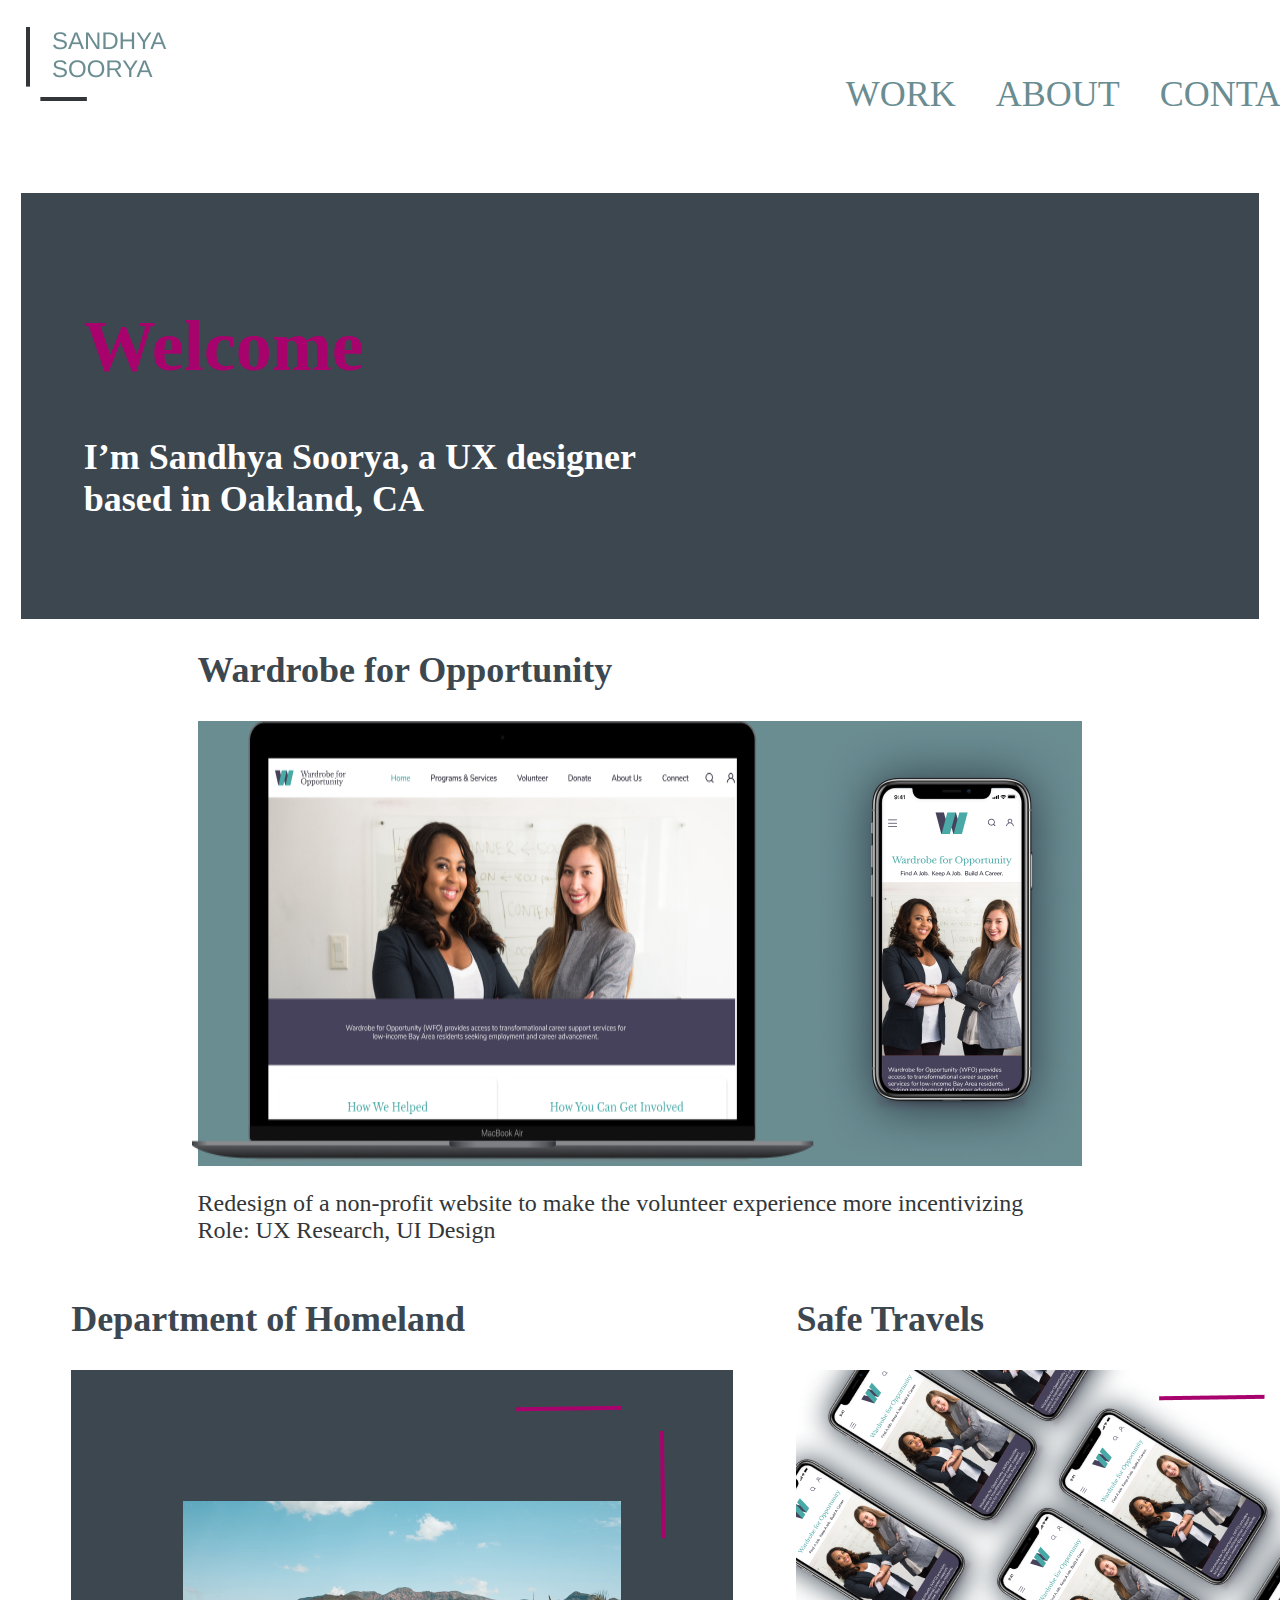
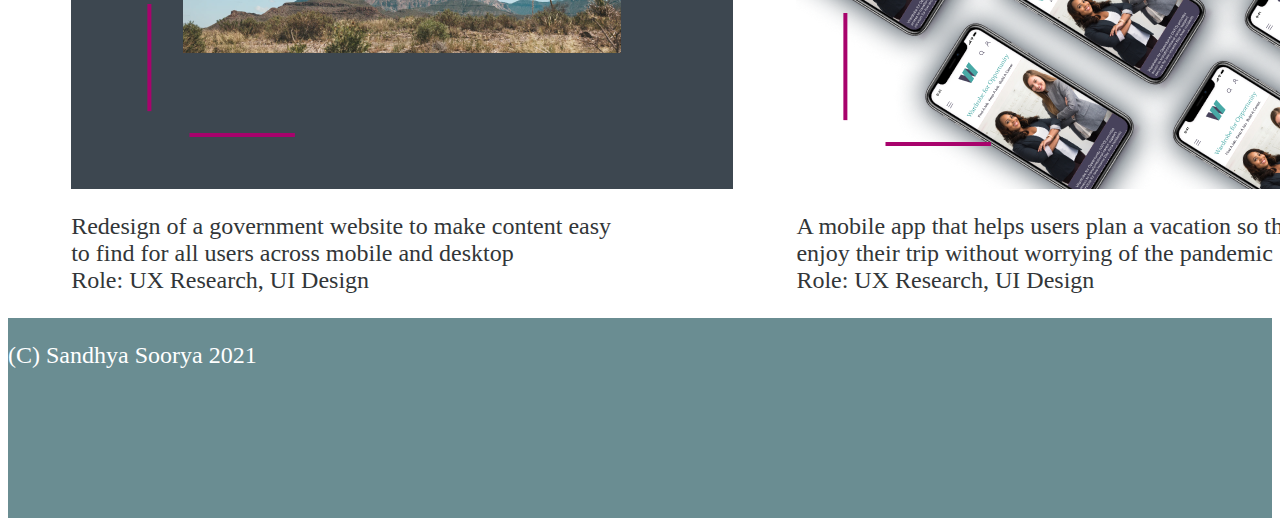
<file: index.html>
<html>
    <head>
        <link href="css/styles.css" rel="stylesheet" type="text/css">
    </head>
    <body>
        <div class="header">
            <img src="images/Logo.png" width: 25px; height:25; class="logo" alt="SandhyaSoorya">
            <ul class="nav_links">
                <a href="work.html" class="nav_item">WORK</a>
                <a href="about.html" class="nav_item">ABOUT</a>
                <a href="contact.html" class="nav_item">CONTACT</a>
            </ul>
        </div>
        <div class="hero">
                <h1 class="h1">Welcome</h1>
                <h3 class="h3">I’m Sandhya Soorya, a UX designer based in Oakland, CA</h3>
        </div>
        <div id="bodyGrid">
            <section class="WFO">
                    <h2 class="h2">Wardrobe for Opportunity</h2>
                    <div class="WFOimage">
                        <img src="images/WHO Images.png">
                        <img src="images/iPhone.png"> 
                     </div>   
                    <p class="WFOtext">Redesign of a non-profit website to make the volunteer experience more incentivizing<br>
                        Role:  UX Research, UI Design</p>
            </section>
            <div id="bottom">
                <section class="DHS">
                    <h2 class="h2">Department of Homeland</h1>
                    <img class="DHSimage" src="images/Group 154.png">  
                    <p class="p" >Redesign of a government website to make content easy to find for all users across mobile and desktop<br>
                    Role:  UX Research, UI Design</p>
                </section>
                <section class="ST">
                    <h2 class="h2">Safe Travels</h2>
                    <img src="images/Frame 123.png">
                    <p class="p">A mobile app that helps users plan a vacation so they can enjoy their trip without worrying of the pandemic
                    <br>Role:  UX Research, UI Design</p>
                </section>
            </div>        
         <footer>
            <div class="footer" id="footer">
                <p>(C) Sandhya Soorya 2021</p>
            </div>
        </footer>
    </body>
</html>
</file>
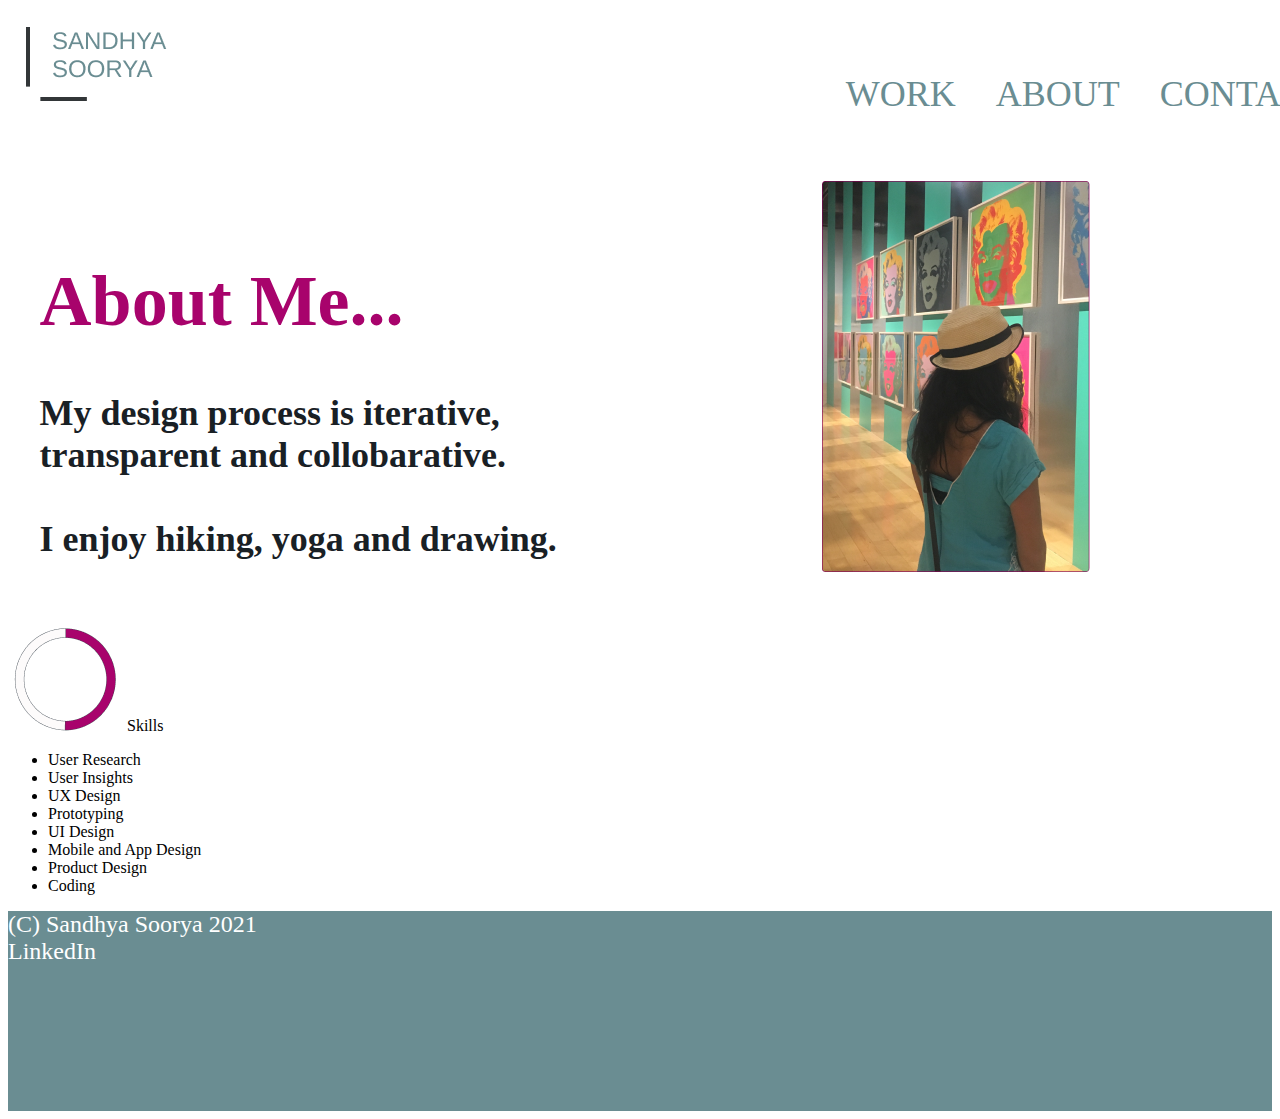
<file: about.html>
<! DOCTYPE html/>
<hmtl>
    <head>
        <link rel="stylesheet" href="css/styles.css">
        <title>About Me</title>
    </head>
    <body>    
        <div class="header">
                <img src="images/Logo.png" width: 25px; height:25; class="logo" alt="SandhyaSoorya">
                <ul class="nav_links">
                    <a href="work.html" class="nav_item">WORK</a>
                    <a href="about.html" class="nav_item">ABOUT</a>
                    <a href="contact.html" class="nav_item">CONTACT</a>
                </ul>
        </div>   
            <section id="grid">
                    <div class="hero1">
                        <h1 class="h1">About Me...</h1>
                        <h3 class="h4">My design process is iterative, transparent and collobarative.<br><br>
                            I enjoy hiking, yoga and drawing.
                        </h3>
                    </div>
                        <img src="images/Sandhya.png"/>
                       
            </section>
                <div>
                    <img src="images/Numbers.png"
                    <div class="skills"> Skills </div>
                            <ul>
                               <li>User Research</li> 
                               <li>User Insights</li> 
                               <li>UX Design</li> 
                               <li>Prototyping</li> 
                               <li>UI Design</li> 
                               <li>Mobile and App Design</li> 
                               <li>Product Design</li> 
                               <li>Coding</li> 
                            </ul>
                        </div>
                        <div class="footer">(C) Sandhya Soorya 2021<br>LinkedIn</div>  
                </body>
 
</hmtl>
</file>
<file: css/styles.css>
<style>
@import url('https://fonts.googleapis.com/css2?family=Arimo&display=swap');
</style>

body {
    font-family: 'Arimo', sans-serif; 
}

.header {
   display: flex;
   justify-content: flex-end;
   right: 2%;
}

.logo {
    position: absolute;
    cursor: pointer;
    top: 3%;
    left: 2%;
}


.hero {
    background-color: #3D4750;
    padding: 5%;
    margin: 1%;
}
.hero1 {
    padding: 5%;
}


.WFO {  
    margin-left: 15%;
    margin-right: 15%;
}

.WFOimage {
    background-color: #6A8D92;
    display: flex;
    flex-direction: row;
    max-width: 100%;
    max-height: 100%;
    justify-content: center;
}


.WFOtext {
    font-size:  24px;
    color: #323638;
}


.footer {
    height: 200px;
    width:  100%;
    background-color:  #6A8D92;
    font-size: 24px;
    color: #FFFFFF;
    display: flex;
    justify-content:baseline;
    
}

.h1 {
    font-size: 72px;
    color:  #A8036C;
    
}

.h3 {
    font-size: 36px;
    color: #FFFFFF;
    font: 'Lucida Sans';
    width: 55%;
}

.h2 {
    font-size: 36px;
    color: #3d4750;
}

.h4 {
    font-size: 36px;
    color: #192025
}

.skills {
    font-size: 70px;
    color: #6a8d92;
}

.p {
    font-size:  24px;
    color: #323638;
    width: 562px;
}

.nav_links {
    list-style: None;
    display: flex;
    justify-content: space-around;
    padding:  20px;
    margin: 2%;
}
    
#bottom {
    display: flex;
    flex-direction: row;
}


.nav_item {
    margin: 5%;
    color: #6a8d92;
    font-size: 36px;
    text-decoration: none;
}

#grid {
    display: grid;
    grid-template-columns: 50% 50%;
    grid-template-rows: auto;
    justify-items: center;
    
}


.DHS {
    margin-left: 5%;
    margin-right: 5%;
}

.ST {
    margin-right: 5%;
}

@media only screen and (max-width: 600) {
    #bottom {
        display: flex;
        flex-direction: column;
    }
}


@media only screen and (max-width: 600) {
    .grid {
        display: grid;
        grid-template-columns: auto;
        grid-template-rows: 50% 50%;
    }
}
</file>
